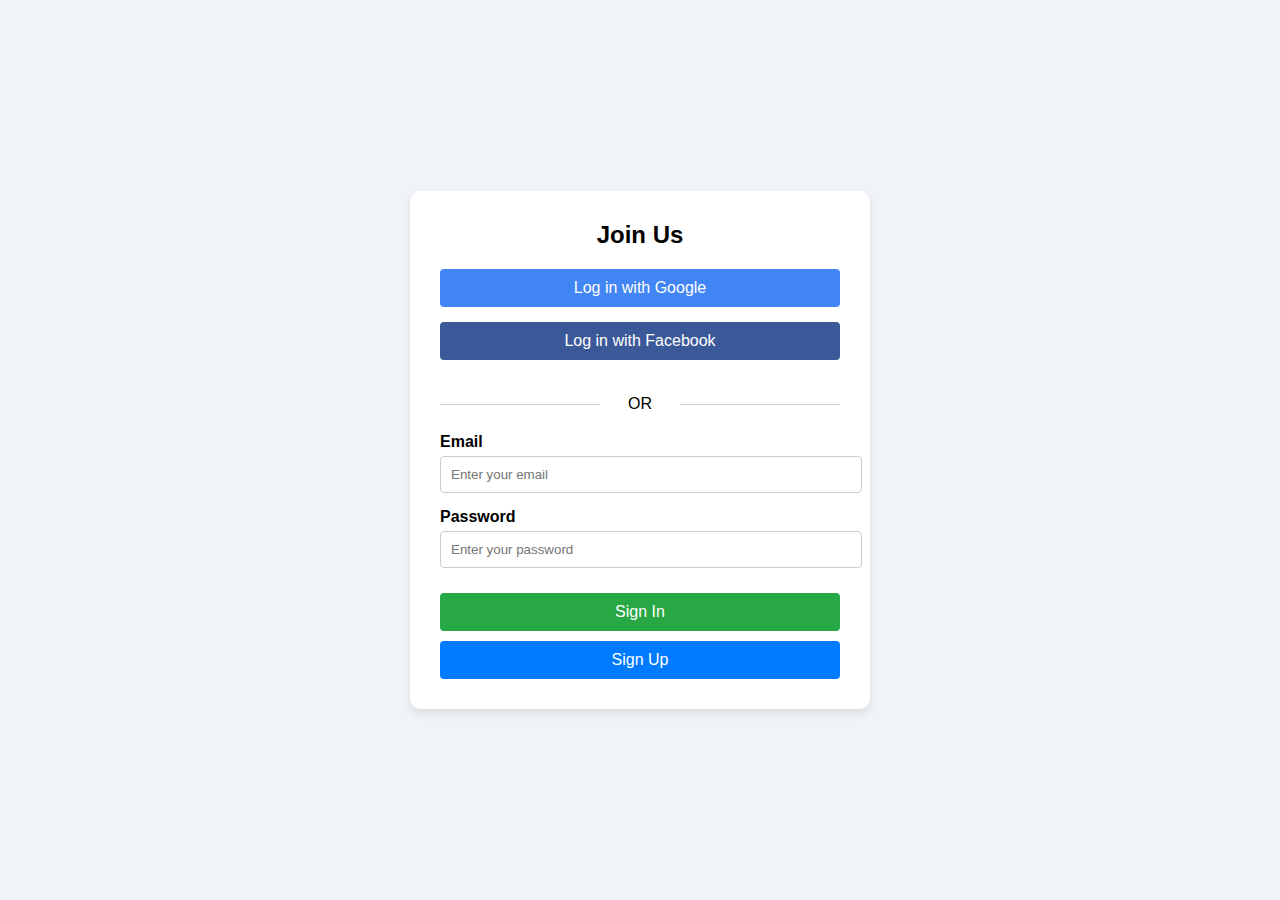
<file: Join.html>
<!DOCTYPE html>
<html lang="en">
<head>
  <meta charset="UTF-8">
  <meta name="viewport" content="width=device-width, initial-scale=1.0">
  <title>Join Us</title>
  <style>
   body{
      font-family: Arial, sans-serif;
      display: flex;
      justify-content: center;
      align-items: center;
      height: 100vh;
      margin: 0;
      background-color: #f0f4f8;
    }
    .join-us-container {
      background-color: #fff;
      padding: 30px;
      border-radius: 10px;
      box-shadow: 0 4px 8px rgba(0, 0, 0, 0.1);
      max-width: 400px;
      width: 100%;
    }
    .join-us-header {
      font-size: 24px;
      font-weight: bold;
      margin-bottom: 20px;
      text-align: center;
    }
    .social-login-btn {
      width: 100%;
      padding: 10px;
      border: none;
      border-radius: 4px;
      font-size: 16px;
      cursor: pointer;
      margin-bottom: 15px;
    }
    .google-btn {
      background-color: #4285f4;
      color: #fff;
    }
    .facebook-btn {
      background-color: #3b5998;
      color: #fff;
    }
    .email-btn {
      background-color: #6c757d;
      color: #fff;
    }
    .or-divider {
      text-align: center;
      margin: 20px 0;
      position: relative;
    }
    .or-divider::before, .or-divider::after {
      content: "";
      position: absolute;
      top: 50%;
      width: 40%;
      height: 1px;
      background-color: #ccc;
    }
    .or-divider::before {
      left: 0;
    }
    .or-divider::after {
      right: 0;
    }
    .or-divider span {
      background-color: #fff;
      padding: 0 10px;
    }
    .form-group {
      margin-bottom: 15px;
    }
    label {
      display: block;
      margin-bottom: 5px;
      font-weight: bold;
    }
    input[type="text"], input[type="password"], input[type="email"] {
      width: 100%;
      padding: 10px;
      border: 1px solid #ccc;
      border-radius: 4px;
    }
    .submit-btn {
      width: 100%;
      padding: 10px;
      border: none;
      border-radius: 4px;
      font-size: 16px;
      cursor: pointer;
      background-color: #28a745;
      color: #fff;
      margin-top: 10px;
    }
    .submit-btn:hover {
      background-color: #218838;
    }
  </style>
</head>
<body>

<div class="join-us-container">
  <div class="join-us-header">Join Us</div>
  
  <!-- Social login buttons -->
  <button class="social-login-btn google-btn">Log in with Google</button>
  <button class="social-login-btn facebook-btn">Log in with Facebook</button>
  
  <div class="or-divider"><span>OR</span></div>
  
  <!-- Sign In/Sign Up Form -->
  <form action="#" method="POST">
    <div class="form-group">
      <label for="email">Email</label>
      <input type="email" id="email" name="email" placeholder="Enter your email">
    </div>
    <div class="form-group">
      <label for="password">Password</label>
      <input type="password" id="password" name="password" placeholder="Enter your password">
    </div>
    
    <!-- Sign In and Sign Up Buttons -->
    <button type="submit" class="submit-btn">Sign In</button>
    <button type="submit" class="submit-btn" style="background-color: #007bff;">Sign Up</button>
  </form>
</div>

</body>
</html>
</file>
